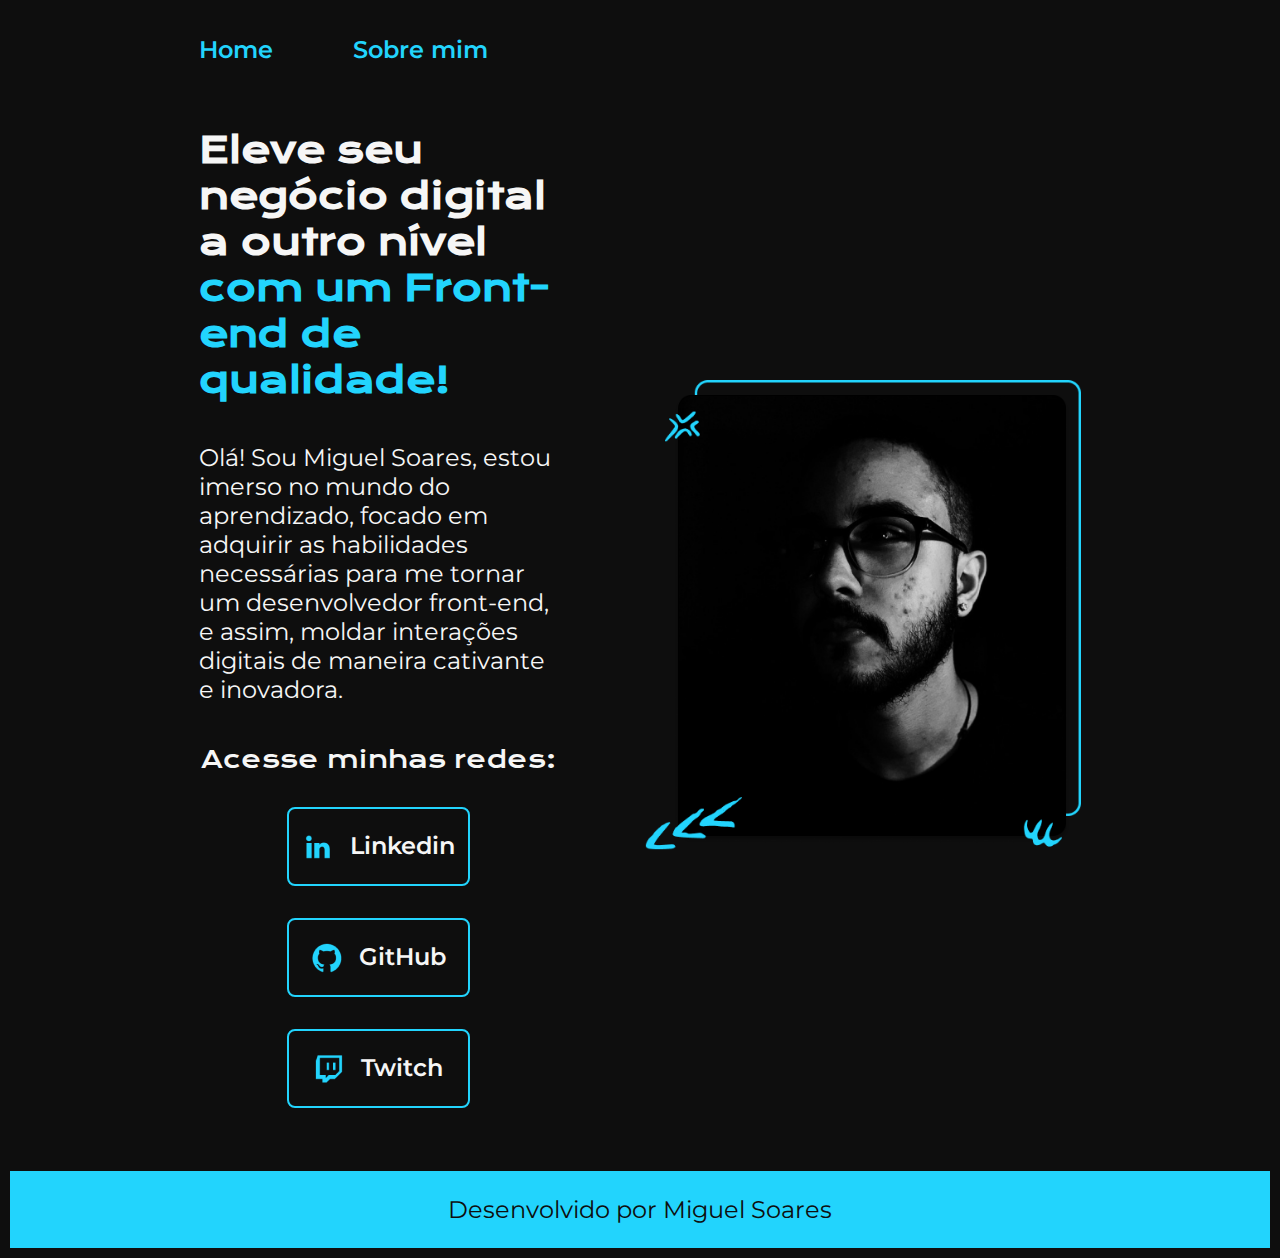
<file: index.html>
<!DOCTYPE html>
<html lang="pt-br">
<head>
    <meta charset="UTF-8">
    <meta http-equiv="X-UA-Compatible" content="IE=edge">
    <meta name="viewport" content="width=device-width, initial-scale=1.0">
    <title>HTML e CSS Miguel Soares</title>
    <link rel="stylesheet" href="./styles/style.css">
</head>
<body>
    <header class="cabecalho">
        <nav class="cabecalho__menu">
            <a class="cabecalho__menu__link" href="index.html">Home</a>
            <a  class="cabecalho__menu__link" href="about.html">Sobre mim</a> 
        </nav>
    </header>
    <main class="apresentacao">
        <section class="apresentacao__conteudo">
            <h1 class="apresentacao__conteudo__titulo">Eleve seu negócio digital a outro nível <strong class="titulo-destaque"> com um Front-end de qualidade!</strong></h1>
            <p class="apresentacao__conteudo__paragrafo">Olá! Sou Miguel Soares, estou imerso no mundo do aprendizado, focado em adquirir as habilidades necessárias para me tornar um desenvolvedor front-end, e assim, moldar interações digitais de maneira cativante e inovadora.</p>
            <div class="apresentacao__links">
                <h2 class="apresentacao__links__subtitulo">Acesse minhas redes:</h2>
                <a class="apresentacao__links__navegacao" href="https://www.linkedin.com/in/miguel-soares-326278249/" target="_blank"> <img src="./assets/Logo linkedin.png" alt="Logo linkedin"> Linkedin</a>                   
                <a class="apresentacao__links__navegacao" href="https://github.com/miguelsoares67" target="_blank"> <img src="./assets/Logo Github.png" alt="Logo GitHub"> GitHub </a>                   
                <a class="apresentacao__links__navegacao" href="https://www.twitch.tv/prupruu_" target="_blank"> <img src="./assets/Logo Twitch.png" alt="Logo Twitch"> Twitch</a>                   
            </div> 
        </section>
        <img class="apresentacao__imagem" src="./assets/Imagem.png" alt="Foto da Joana programando">       
    </main>
    <footer class="rodape">Desenvolvido por Miguel Soares</footer>
</body>
</html>
</file>
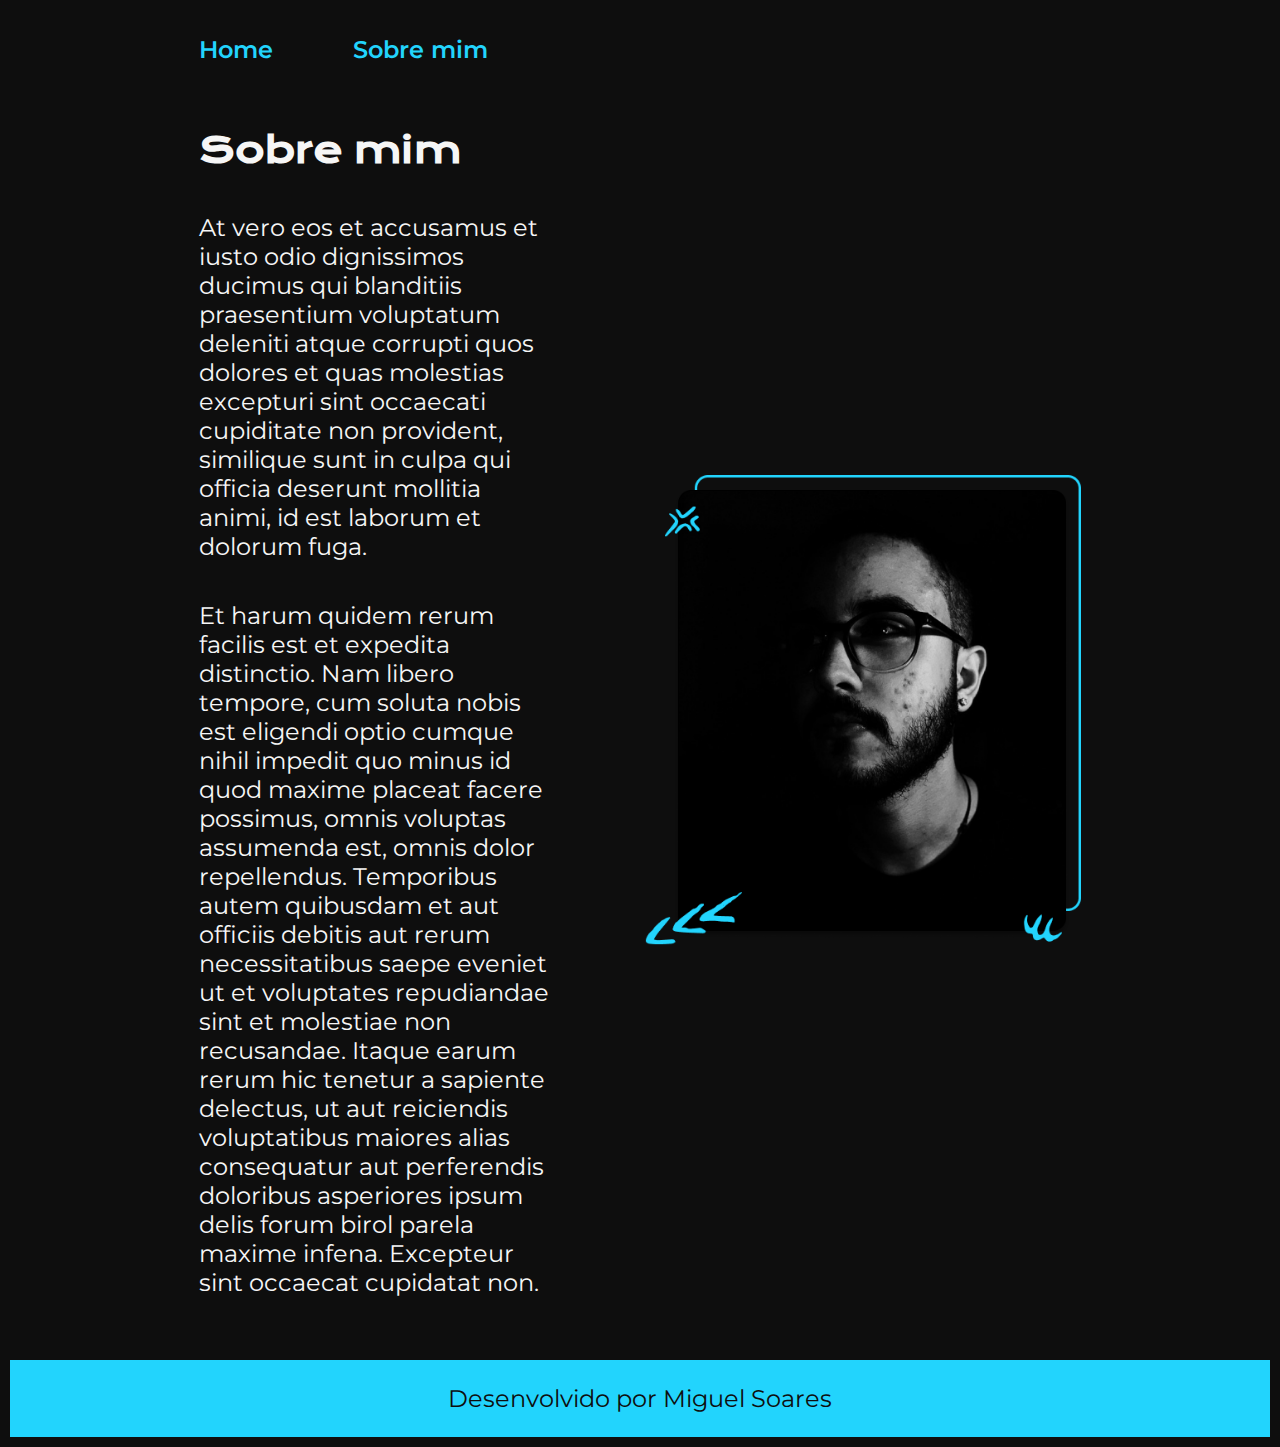
<file: about.html>
<!DOCTYPE html>
<html lang="pt-br">
<head>
    <meta charset="UTF-8">
    <meta name="viewport" content="width=device-width, initial-scale=1.0">
    <title>Sobre mim</title>
    <link rel="stylesheet" href="./styles/style.css">
</head>
<body>
    <header class="cabecalho">
        <nav class="cabecalho__menu">
            <a class="cabecalho__menu__link" href="index.html">Home</a>
            <a  class="cabecalho__menu__link" href="about.html">Sobre mim</a> 
        </nav>
    </header>
    <main class="apresentacao">
        <section class="apresentacao__conteudo">
            <h1 class="apresentacao__conteudo__titulo">Sobre mim</h1>
            <p class="apresentacao__conteudo__texto">At vero eos et accusamus et iusto odio dignissimos ducimus qui blanditiis praesentium voluptatum deleniti atque corrupti quos dolores et quas molestias excepturi sint occaecati cupiditate non provident, similique sunt in culpa qui officia deserunt mollitia animi, id est laborum et dolorum fuga.</p>
            <p class="apresentacao__conteudo__texto">Et harum quidem rerum facilis est et expedita distinctio. Nam libero tempore, cum soluta nobis est eligendi optio cumque nihil impedit quo minus id quod maxime placeat facere possimus, omnis voluptas assumenda est, omnis dolor repellendus. Temporibus autem quibusdam et aut officiis debitis aut rerum necessitatibus saepe eveniet ut et voluptates repudiandae sint et molestiae non recusandae. Itaque earum rerum hic tenetur a sapiente delectus, ut aut reiciendis voluptatibus maiores alias consequatur aut perferendis doloribus asperiores ipsum delis forum birol parela maxime infena. Excepteur sint occaecat cupidatat non.</p>
        </section>
        <img class="apresentacao__imagem" src="./assets/Imagem.png" alt="Foto da Joana programando">    
    </main>
    <footer class="rodape">Desenvolvido por Miguel Soares</footer>
</body>
</html>
</file>
<file: styles/style.css>
@import url('https://fonts.googleapis.com/css2?family=Krona+One&family=Montserrat&display=swap');

:root {
    --cor-primaria: rgb(14, 14, 14);
    --cor-secundaria: #F6F6F6;
    --cor-terciaria: #22D4FD;
    --cor-hover: #272727;
    
    --fonte-primaria: 'Krona One';
    --fonte-secundaria: 'Montserrat';
}

* {
    margin: 0;
    padding: 0;

}

body {
    box-sizing: border-box;
    border: solid rgb(14, 14, 14) 10px;
    background-color: var(--cor-primaria);
    color: var(--cor-secundaria);
    
}

.cabecalho {
    padding: 2% 0% 0% 15%;
}

.cabecalho__menu {
    display: flex;
    gap: 80px;
} 

.cabecalho__menu__link {
    color: var(--cor-terciaria);
    font-family: var(--fonte-secundaria);
    font-weight: 600;
    font-size: 1.5rem;
    text-decoration: none;
}


.apresentacao {
    padding: 5% 15%;
    display: flex;
    align-items: center;
    justify-content: space-between;
    gap: 83px;
}

.apresentacao__conteudo {
    width: 50%;
    display: flex;
    flex-direction: column;
    gap: 40px;
    
}
 
.apresentacao__conteudo__titulo {
    font-size: 2.25rem;
    font-family: var(--fonte-primaria)
}

.titulo-destaque { 
    color: var(--cor-terciaria);
}

.apresentacao__conteudo__paragrafo {
    font-size: 1.5rem;
    font-family: var(--fonte-secundaria);
}

.apresentacao__links {
    display: flex;
    flex-direction: column;
    align-items: center;
    justify-content: space-between;
    gap: 32px;
}

.apresentacao__links__subtitulo {
    font-family: var(--fonte-primaria);
    font-weight: 400;
    font-size: 1.5rem;
}

.apresentacao__links__navegacao {
    width: 50%;
    display: flex;
    justify-content: center;
    gap: 16px;
    text-align: center;
    border-radius: 8px;
    font-size: 1.5rem;
    font-weight: 600;
    padding: 21.5px 0;
    text-decoration: none;
    color: var(--cor-secundaria);
    font-family: var(--fonte-secundaria);
    border: 2px solid var(--cor-terciaria);

}

.apresentacao__links__navegacao:hover {
    background-color: var(--cor-hover);
}

.apresentacao__imagem {
    width: 50% ;

}

.rodape {
    padding: 24px;
    font-family: var(--fonte-secundaria);
    text-align: center;
    color: var(--cor-primaria);
    background-color: var(--cor-terciaria);
    font-size: 1.5rem;
    font-weight: 400;
}

.apresentacao__conteudo__texto {
    font-family: var(--fonte-secundaria);
    font-weight: 400;
    font-size: 24px;
}

@media (max-width: 1200px) {
    .cabecalho {
        padding: 10%;
    }
    
    .cabecalho__menu {
        justify-content: center;
    }

    .apresentacao {
        flex-direction: column-reverse;
        padding: 5%;
    }

    .apresentacao__conteudo {
        width: auto;
    }
}
</file>
